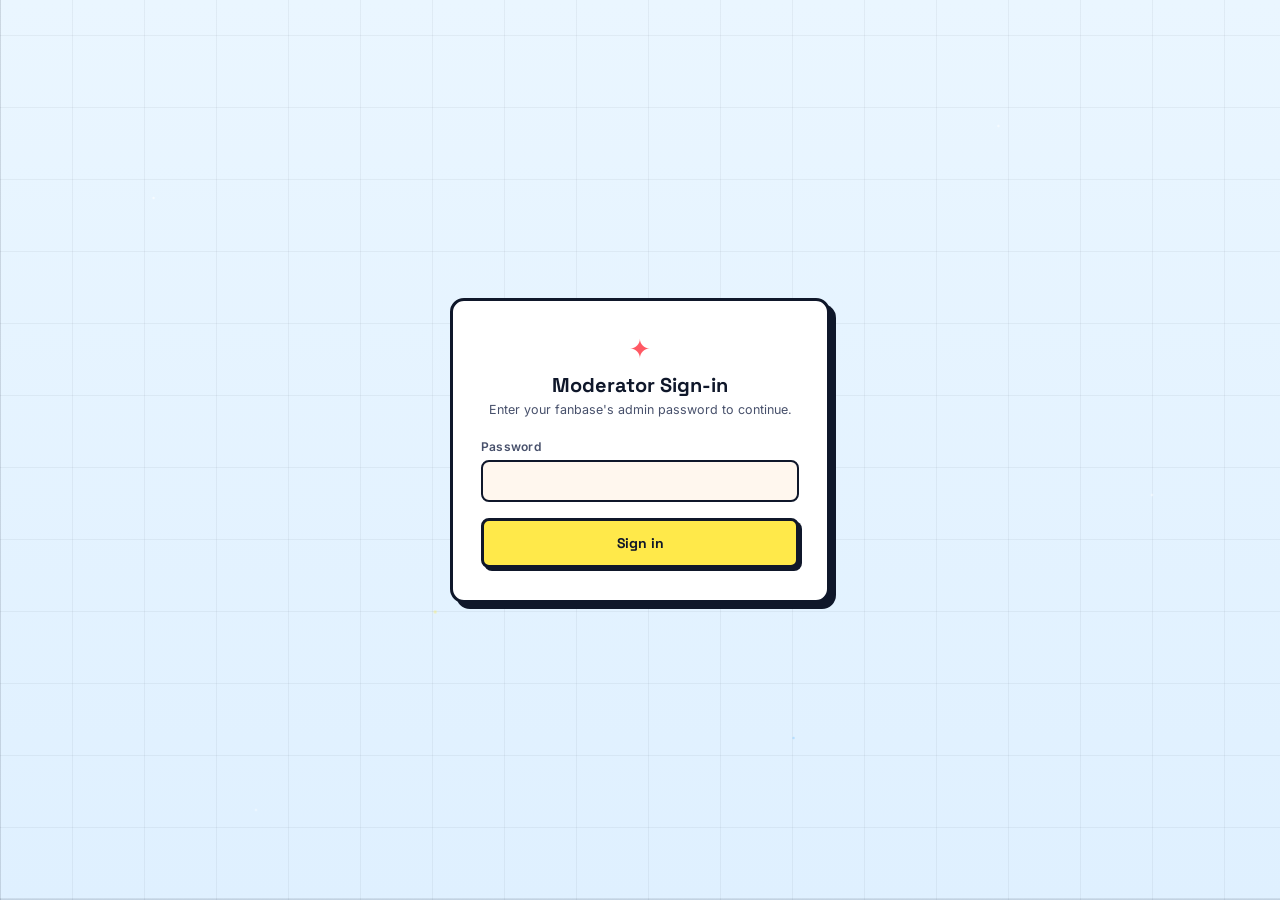
<file: admin/index.html>
<!DOCTYPE html><html lang="en"><head><meta charset="UTF-8"><meta name="viewport" content="width=device-width,initial-scale=1"><title>Admin</title><meta name="robots" content="noindex, nofollow"><link rel="preconnect" href="https://fonts.googleapis.com"><link rel="preconnect" href="https://fonts.gstatic.com" crossorigin><link href="https://fonts.googleapis.com/css2?family=Space+Grotesk:wght@400;500;600;700&family=Inter:wght@400;500;600&family=JetBrains+Mono:wght@400;500&display=swap" rel="stylesheet"><link rel="stylesheet" href="../css/tokens.css"><link rel="stylesheet" href="../css/modal.css"><link rel="stylesheet" href="../css/credits.css"><link rel="stylesheet" href="../css/addsighting.css"><link rel="stylesheet" href="css/admin.css"></head><body><div class="stars" aria-hidden="true"></div><div class="admin-shell"><section class="admin-login" id="loginScreen"><div class="admin-login__glyph" aria-hidden="true">✦</div><h1 class="admin-login__title">Moderator Sign-in</h1><p class="admin-login__sub">Enter your fanbase's admin password to continue.</p><form id="loginForm"><label class="field"><span class="field__label">Password</span> <input class="field__input" id="loginPassword" type="password" required autocomplete="current-password"></label> <button type="submit" class="btn btn--primary">Sign in</button></form><p class="admin-login__error" id="loginError" hidden></p></section><section class="admin-app" id="appScreen" hidden><header class="admin-header"><div><p class="admin-welcome__eyebrow">Welcome back</p><h1 class="admin-welcome__title" id="welcomeName"></h1><p class="admin-welcome__fanbase" id="welcomeFanbase"></p></div><div class="admin-toolbar"><span class="admin-unsaved" id="unsavedIndicator"></span> <button type="button" class="admin-btn" id="refreshBtn">↻ Refresh</button> <button type="button" class="admin-btn admin-btn--primary" id="saveBtn">💾 Save</button></div></header><nav class="admin-tabs"><button type="button" class="admin-tab is-active" data-tab="pendingPanel">Pending</button> <button type="button" class="admin-tab" data-tab="approvedPanel">Approved</button> <button type="button" class="admin-tab" data-tab="batchPanel">Batch Upload</button></nav><div class="admin-panel is-active" id="pendingPanel"><div class="admin-panel__head"><span class="admin-panel__count" id="pendingCount"></span></div><div class="admin-card-grid" id="pendingList"></div><div class="admin-empty" id="pendingEmpty" hidden>No sightings waiting for review.</div></div><div class="admin-panel" id="approvedPanel"><div class="admin-panel__head"><span class="admin-panel__count" id="approvedCount"></span></div><div class="admin-approved-search"><div class="admin-approved-search__bar"><span class="admin-approved-search__icon" aria-hidden="true">🔍</span> <input type="search" class="admin-search admin-search--approved" id="approvedSearch" placeholder="Search by title, category, or submitter…"> <button type="button" class="admin-btn admin-btn--primary" id="approvedSearchBtn">Search</button> <button type="button" class="admin-btn" id="approvedLoadAllBtn">Load all</button></div><div class="admin-approved-sortlinks" id="approvedSortLinks"><button type="button" class="admin-sortlink is-active" data-sort="date-desc">Newest first</button> <span class="admin-sortlink__sep">·</span> <button type="button" class="admin-sortlink" data-sort="date-asc">Oldest first</button> <span class="admin-sortlink__sep">·</span> <button type="button" class="admin-sortlink" data-sort="category-asc">Category A–Z</button> <span class="admin-sortlink__sep">·</span> <button type="button" class="admin-sortlink" data-sort="category-desc">Category Z–A</button></div></div><div class="admin-card-grid" id="approvedList"></div><div class="admin-empty" id="approvedEmpty">Start typing above to search approved sightings.</div></div><div class="admin-panel" id="batchPanel"><div class="admin-panel__head"><span class="admin-panel__count" id="batchCount"></span></div><div class="admin-table-wrap admin-table-wrap--batch"><table class="admin-table admin-table--batch"><thead><tr><th>Link</th><th>Category</th><th>Date</th><th>Location</th><th>Contributor</th><th></th></tr></thead><tbody id="batchTableBody"></tbody></table></div><button type="button" class="admin-add-row" id="batchAddRow">+ Add row</button></div></section></div><div class="admin-toast" id="adminToast"></div><div class="modal" id="deleteModal"><div class="modal__panel"><h2 class="modal__title">Delete this entry?</h2><p class="modal__sub" id="deleteModalMessage"></p><button type="button" class="btn btn--danger" id="deleteModalConfirmBtn">Delete entry</button> <button type="button" class="btn btn--ghost" id="deleteModalCancelBtn">Cancel</button></div></div><script type="module" src="js/admin-main.js"></script></body></html>
</file>
<file: css/tokens.css>
:root{--sky:#EAF6FF;--sky-2:#DFF0FF;--ink:#0f172a;--panel:#FFFFFF;--panel-alt:#FFF7EE;--coral:#FF5964;--peach:#FFE5D9;--sky-blue:#35A7FF;--leaf:#38B000;--sun:#FFE94A;--violet:#9D6BFF;--text:#0f172a;--text-dim:#47506b;--text-faint:#7c8497;--font-display:'Space Grotesk',system-ui,sans-serif;--font-body:'Inter',system-ui,sans-serif;--font-mono:'JetBrains Mono',ui-monospace,monospace;--border-w:3px;--border:var(--border-w) solid var(--ink);--border-thin:2px solid var(--ink);--radius:14px;--radius-sm:8px;--shadow-flat:4px 4px 0px var(--ink);--shadow-flat-sm:3px 3px 0px var(--ink);--shadow-flat-lg:6px 6px 0px var(--ink);--press-offset:3px;--ease:cubic-bezier(0.16, 1, 0.3, 1);--ease-spring:cubic-bezier(0.34, 1.56, 0.64, 1);--ease-rubber:cubic-bezier(0.175, 0.885, 0.32, 1.275)}*{box-sizing:border-box}body,html{margin:0;padding:0;width:100%;height:100%;background:var(--sky);color:var(--text);font-family:var(--font-body);overflow:hidden;-webkit-font-smoothing:antialiased}@media (prefers-reduced-motion:reduce){*,::after,::before{animation-duration:0s!important;animation-iteration-count:1!important;transition-duration:0s!important}}.stars{position:fixed;inset:0;z-index:0;pointer-events:none;background:radial-gradient(3px 3px at 12% 22%,rgba(255,255,255,.9),transparent 60%),radial-gradient(3px 3px at 78% 14%,rgba(255,255,255,.8),transparent 60%),radial-gradient(4px 4px at 34% 68%,rgba(255,233,74,.5),transparent 60%),radial-gradient(3px 3px at 62% 82%,rgba(53,167,255,.35),transparent 60%),radial-gradient(3px 3px at 90% 55%,rgba(255,255,255,.8),transparent 60%),radial-gradient(3px 3px at 20% 90%,rgba(255,255,255,.6),transparent 60%),repeating-linear-gradient(0deg,rgba(15,23,42,.05) 0,rgba(15,23,42,.05) 1px,transparent 1px,transparent 72px),repeating-linear-gradient(90deg,rgba(15,23,42,.05) 0,rgba(15,23,42,.05) 1px,transparent 1px,transparent 72px),linear-gradient(0deg,rgba(15,23,42,.09) 0,rgba(15,23,42,.09) 1.5px,transparent 1.5px) 0 50%/100% 100% no-repeat,linear-gradient(90deg,rgba(15,23,42,.09) 0,rgba(15,23,42,.09) 1.5px,transparent 1.5px) 50% 0/100% 100% no-repeat,linear-gradient(180deg,var(--sky) 0,var(--sky-2) 100%)}.cartoon-panel{background:var(--panel);border:var(--border);border-radius:var(--radius);box-shadow:var(--shadow-flat)}.cartoon-btn{border:var(--border);border-radius:var(--radius-sm);box-shadow:var(--shadow-flat-sm);cursor:pointer;transition:transform 180ms var(--ease-spring),box-shadow 180ms var(--ease-spring)}.cartoon-btn:hover{transform:translate(-3px,-3px);box-shadow:var(--shadow-flat-lg)}.cartoon-btn:active{transform:translate(var(--press-offset),var(--press-offset));box-shadow:1px 1px 0 var(--ink)}.cartoon-tooltip{font-family:var(--font-body);font-size:12px;padding:6px 10px;background:var(--panel);color:var(--text);border:var(--border-thin);border-radius:var(--radius-sm);box-shadow:var(--shadow-flat-sm)}
</file>
<file: css/modal.css>
.modal{position:fixed;inset:0;z-index:9;display:flex;align-items:center;justify-content:center;opacity:0;pointer-events:none;transition:opacity .3s var(--ease)}.modal.is-open{opacity:1;pointer-events:auto}.modal__panel{position:relative;width:min(440px,92vw);max-height:86vh;overflow-y:auto;background:var(--panel);border:var(--border);border-radius:var(--radius);padding:30px 26px;box-shadow:var(--shadow-flat-lg);transform:scale(.95);opacity:0;transition:transform .28s var(--ease-spring),opacity .22s var(--ease)}.modal.is-open .modal__panel{transform:scale(1);opacity:1}.modal__title{font-family:var(--font-display);font-size:22px;margin:0 0 6px;color:var(--ink)}.modal__sub{font-size:13px;color:var(--text-dim);margin:0 0 22px;line-height:1.5}.field{display:block;margin-bottom:16px}.field__label{display:block;font-size:12px;color:var(--text-dim);margin-bottom:6px;letter-spacing:.02em;font-weight:600}.field__sublabel{display:block;font-size:11px;color:var(--text-faint);margin-bottom:4px;font-weight:600;letter-spacing:.02em}.field__input{width:100%;padding:11px 13px;background:var(--panel-alt);border:var(--border-thin);border-radius:var(--radius-sm);color:var(--text);font-family:var(--font-body);font-size:13px;transition:transform .15s var(--ease),box-shadow .15s var(--ease)}.field__input:focus{outline:0;box-shadow:var(--shadow-flat-sm);transform:translate(-1px,-1px)}.field__input.field--invalid{border-color:var(--coral);box-shadow:0 0 0 2px rgba(255,89,100,.25)}.field__input.field--invalid:focus{box-shadow:var(--shadow-flat-sm),0 0 0 2px rgba(255,89,100,.25)}.field__hint{display:block;font-size:11px;color:var(--text-faint);margin-top:5px}.field__hint--error{color:var(--coral);font-weight:600}.field__row+.field__row{margin-top:8px}.field__row--split{display:flex;gap:8px}.field__row--split .field__input{flex:1;min-width:0}.field__locate-btn{width:100%;padding:12px;margin-bottom:10px;background:var(--sky-2,#dff0ff);border:var(--border-thin);border-radius:var(--radius-sm);box-shadow:var(--shadow-flat-sm);color:var(--ink);font-size:13px;font-weight:700;cursor:pointer;transition:transform 180ms var(--ease-spring),box-shadow 180ms var(--ease-spring),background 180ms var(--ease-spring)}.field__locate-btn:hover{transform:translate(-3px,-3px);box-shadow:var(--shadow-flat-lg)}.field__locate-btn:active{transform:translate(3px,3px);box-shadow:1px 1px 0 var(--ink)}.field__locate-btn:disabled{background:var(--sun);cursor:wait;transform:none;box-shadow:var(--shadow-flat-sm)}.field__autocomplete{position:relative}.field__suggestions{position:absolute;top:calc(100% + 6px);left:0;right:0;z-index:20;list-style:none;margin:0;padding:6px;background:var(--panel);border:var(--border-thin);border-radius:var(--radius-sm);box-shadow:var(--shadow-flat-sm);max-height:220px;overflow-y:auto}.field__suggestion{padding:9px 10px;font-size:12px;color:var(--text);border-radius:6px;cursor:pointer;transition:background 120ms var(--ease)}.field__suggestion+.field__suggestion{margin-top:2px}.field__suggestion:hover{background:var(--panel-alt)}.btn{width:100%;padding:13px;border-radius:var(--radius-sm);border:var(--border);font-family:var(--font-display);font-weight:700;font-size:14px;cursor:pointer;box-shadow:var(--shadow-flat-sm);transition:transform 180ms var(--ease-spring),box-shadow 180ms var(--ease-spring)}.btn:hover{transform:translate(-3px,-3px);box-shadow:var(--shadow-flat-lg)}.btn:active{transform:translate(3px,3px);box-shadow:1px 1px 0 var(--ink)}.btn--primary{background:var(--sun);color:var(--ink)}.btn--margin{display:block;text-align:center}.btn--ghost{background:var(--panel);color:var(--text);margin-top:6px}.modal__success{text-align:center;padding-top:6px}.modal__success p{font-size:13px;color:var(--text-dim);line-height:1.6}.modal__success-icon{width:46px;height:46px;margin:4px auto 14px;display:flex;align-items:center;justify-content:center;background:var(--sun);border:var(--border);border-radius:50%;box-shadow:var(--shadow-flat-sm);font-family:var(--font-display);font-weight:700;font-size:20px;color:var(--ink)}.modal__success-text{margin:0 0 20px}.toast{position:fixed;left:50%;bottom:28px;z-index:12;transform:translate(-50%,20px);background:var(--panel);border:var(--border);color:var(--text);font-size:13px;font-weight:600;padding:12px 20px;border-radius:999px;opacity:0;pointer-events:none;transition:transform .35s var(--ease),opacity .35s var(--ease);box-shadow:var(--shadow-flat)}.toast.is-visible{opacity:1;transform:translate(-50%,0)}
</file>
<file: css/credits.css>
.modal__panel--credits{width:min(520px,94vw)}.credits-section{margin-bottom:22px}.credits-section:last-child{margin-bottom:0}.credits-section__title{font-family:var(--font-display);font-size:13px;font-weight:700;text-transform:uppercase;letter-spacing:.06em;color:var(--ink);margin:0 0 4px}.credits-section__hint{font-size:11px;color:var(--text-faint);margin:0 0 10px}.credits-lead{display:flex;align-items:center;gap:14px;background:var(--sun);border:var(--border);border-radius:var(--radius-sm);box-shadow:var(--shadow-flat-sm);padding:14px 16px}.credits-avatar{width:52px;height:52px;flex:0 0 auto;border-radius:50%;border:var(--border-thin);background:var(--panel);display:flex;align-items:center;justify-content:center;font-family:var(--font-display);font-weight:700;font-size:18px;color:var(--ink);overflow:hidden}.credits-avatar img{width:100%;height:100%;object-fit:cover}.credits-name{font-family:var(--font-display);font-weight:700;font-size:15px;color:var(--ink)}.credits-role{font-size:11px;color:var(--ink);opacity:.75;margin:2px 0 6px}.credits-blurb{font-size:12px;color:var(--ink);opacity:.85;line-height:1.4;margin:0 0 8px}.credits-list{display:flex;flex-direction:column;gap:10px}.credits-card{display:flex;align-items:center;justify-content:space-between;gap:10px;background:var(--panel-alt);border:var(--border-thin);border-radius:var(--radius-sm);box-shadow:var(--shadow-flat-sm);padding:10px 12px;transition:transform 180ms var(--ease-spring),box-shadow 180ms var(--ease-spring)}.credits-card:hover{transform:translate(-2px,-2px);box-shadow:var(--shadow-flat)}.credits-card__name{font-size:13px;font-weight:600;color:var(--text)}.credits-card__count{display:block;font-size:10px;color:var(--text-faint);font-family:var(--font-mono);margin-top:2px}.credits-empty{font-size:12px;color:var(--text-faint);text-align:center;border:2px dashed var(--ink);border-radius:var(--radius-sm);padding:14px;background:var(--panel-alt)}.credits-socials{display:flex;gap:6px;flex-shrink:0}.credits-social-btn{width:28px;height:28px;border-radius:50%;border:var(--border-thin);background:var(--panel);display:flex;align-items:center;justify-content:center;color:var(--ink);box-shadow:var(--shadow-flat-sm);transition:transform 180ms var(--ease-spring),box-shadow 180ms var(--ease-spring),background 180ms var(--ease-spring)}.credits-social-btn:hover{transform:translate(-2px,-2px);box-shadow:var(--shadow-flat);background:var(--sky-2)}.credits-social-btn:active{transform:translate(2px,2px);box-shadow:1px 1px 0 var(--ink)}.credits-social-btn svg{width:14px;height:14px;fill:currentColor}
</file>
<file: css/addsighting.css>
.field__row--split{align-items:center}.field__row--location{display:flex;align-items:center;gap:8px}.field__row--location .field__autocomplete{flex:1;min-width:0}.field__row--location .platform-btn{flex:0 0 auto}#useMyLocationBtn:disabled{opacity:.5;cursor:not-allowed}.platform-btns{display:flex;gap:6px;flex:0 0 auto}.platform-btn{width:36px;height:36px;border-radius:50%;border:var(--border-thin);background:var(--panel-alt);display:flex;align-items:center;justify-content:center;color:var(--ink);box-shadow:var(--shadow-flat-sm);cursor:pointer;transition:transform 180ms var(--ease-spring),box-shadow 180ms var(--ease-spring),background 180ms var(--ease-spring),color 180ms var(--ease-spring);padding:0}.platform-btn:hover{transform:translate(-2px,-2px);box-shadow:var(--shadow-flat)}.platform-btn:active{transform:translate(2px,2px);box-shadow:1px 1px 0 var(--ink)}.platform-btn svg{width:15px;height:15px;fill:currentColor}.platform-btn.is-active{background:var(--sky-blue);color:#fff}
</file>
<file: admin/css/admin.css>
body,html{overflow:auto}.admin-shell{position:relative;z-index:1;min-height:100%;display:flex;flex-direction:column;align-items:center;padding:40px 24px}.admin-login{margin:auto 0}.admin-login{width:min(380px,92vw);background:var(--panel);border:var(--border);border-radius:var(--radius);box-shadow:var(--shadow-flat-lg);padding:32px 28px;text-align:center}.admin-login__glyph{font-size:26px;color:var(--coral)}.admin-login__title{font-family:var(--font-display);font-size:20px;margin:8px 0 4px;color:var(--ink)}.admin-login__sub{font-size:12.5px;color:var(--text-dim);margin:0 0 22px}.admin-login form{text-align:left}.admin-login__error{margin-top:12px;font-size:12px;font-weight:600;color:var(--coral)}.admin-app{width:min(960px,96vw);margin:0 auto}.admin-header{display:flex;align-items:flex-start;justify-content:space-between;gap:16px;flex-wrap:wrap;margin-bottom:18px}.admin-welcome__eyebrow{font-family:var(--font-mono);font-size:11px;text-transform:uppercase;letter-spacing:.08em;color:var(--text-faint);margin:0 0 2px}.admin-welcome__title{font-family:var(--font-display);font-weight:700;font-size:24px;color:var(--ink);margin:0}.admin-welcome__fanbase{font-size:12.5px;color:var(--text-dim);margin:4px 0 0}.admin-toolbar{display:flex;align-items:center;gap:10px}.admin-unsaved{font-family:var(--font-mono);font-size:11px;color:var(--coral);font-weight:600}.admin-btn{padding:10px 16px;border-radius:var(--radius-sm);border:var(--border);font-family:var(--font-display);font-weight:700;font-size:13px;cursor:pointer;box-shadow:var(--shadow-flat-sm);background:var(--panel);color:var(--ink);transition:transform 180ms var(--ease-spring),box-shadow 180ms var(--ease-spring)}.admin-btn:hover{transform:translate(-3px,-3px);box-shadow:var(--shadow-flat-lg)}.admin-btn:active{transform:translate(3px,3px);box-shadow:1px 1px 0 var(--ink)}.admin-btn:disabled{cursor:wait;opacity:.7;transform:none;box-shadow:var(--shadow-flat-sm)}.admin-btn--primary{background:var(--sun)}.admin-tabs{display:flex;gap:8px;margin-bottom:16px}.admin-tab{padding:9px 16px;border-radius:999px;border:var(--border-thin);background:var(--panel);color:var(--text-dim);font-family:var(--font-display);font-weight:700;font-size:12.5px;cursor:pointer;transition:transform 180ms var(--ease-spring),box-shadow 180ms var(--ease-spring),background 180ms var(--ease-spring),color 180ms var(--ease-spring)}.admin-tab:hover{transform:translateY(-2px);box-shadow:var(--shadow-flat-sm)}.admin-tab.is-active{background:var(--sky-blue);color:var(--panel);border-color:var(--ink)}.admin-panel{display:none}.admin-panel.is-active{display:block}.admin-panel__head{display:flex;align-items:center;justify-content:space-between;gap:12px;flex-wrap:wrap;margin-bottom:12px}.admin-approved-search{display:flex;flex-direction:column;align-items:center;gap:12px;margin-bottom:20px}.admin-approved-search__bar{position:relative;display:flex;align-items:center;gap:8px;width:min(600px,100%)}.admin-approved-search__icon{position:absolute;left:16px;font-size:15px;pointer-events:none}.admin-search--approved{flex:1;padding:14px 16px 14px 42px;font-size:14px}.admin-search{border-radius:var(--radius-sm);border:var(--border);background:var(--panel);font-family:var(--font-body);font-size:12.5px;color:var(--text);min-width:220px;box-shadow:var(--shadow-flat-sm);transition:box-shadow 180ms var(--ease-spring),transform 180ms var(--ease-spring)}.admin-search:focus{outline:0;box-shadow:var(--shadow-flat-lg);transform:translate(-2px,-2px);border-color:var(--sky-blue)}.admin-approved-search__bar .admin-btn{white-space:nowrap;padding:12px 16px}.admin-approved-sortlinks{display:flex;align-items:center;gap:8px;flex-wrap:wrap;justify-content:center}.admin-sortlink{background:0 0;border:none;padding:2px 2px;cursor:pointer;font-family:var(--font-mono);font-size:11.5px;color:var(--text-dim);text-decoration:underline;text-underline-offset:3px;transition:color 180ms var(--ease-spring)}.admin-sortlink:hover{color:var(--sky-blue)}.admin-sortlink.is-active{color:var(--ink);font-weight:700;text-decoration:none}.admin-sortlink__sep{color:var(--text-faint);font-size:11px}.admin-panel__count{font-family:var(--font-mono);font-size:11px;color:var(--text-faint);font-weight:600}.admin-card-grid{display:grid;grid-template-columns:repeat(auto-fill,minmax(240px,1fr));gap:14px}.admin-card{background:var(--panel-alt);border:var(--border-thin);border-radius:var(--radius-sm);box-shadow:var(--shadow-flat-sm);padding:14px;transition:box-shadow 180ms var(--ease-spring)}.admin-card.is-approved{border-color:var(--leaf);box-shadow:3px 3px 0 var(--leaf)}.admin-card.is-denied{opacity:.6}.admin-card__head{display:flex;align-items:center;justify-content:flex-end;margin-bottom:8px}.admin-card__status{font-size:11px;font-weight:700;color:var(--text-dim)}.admin-card.is-approved .admin-card__status{color:var(--leaf)}.admin-card.is-denied .admin-card__status{color:var(--coral)}.admin-card__title{font-family:var(--font-display);font-size:15px;margin:0 0 6px;color:var(--text)}.admin-card__meta{font-size:11.5px;color:var(--text-faint);margin:0 0 8px}.admin-card__link{display:block;text-align:center;padding:9px 12px;margin-bottom:10px;border-radius:var(--radius-sm);border:var(--border-thin);background:var(--panel);box-shadow:var(--shadow-flat-sm);font-size:12px;font-weight:700;color:var(--ink);text-decoration:none;transition:transform 180ms var(--ease-spring),box-shadow 180ms var(--ease-spring),background 180ms var(--ease-spring),color 180ms var(--ease-spring)}.admin-card__link:hover{background:var(--sky-blue);color:var(--panel);transform:translateY(-2px);box-shadow:var(--shadow-flat-lg)}.admin-card__link:active{transform:translateY(0);box-shadow:1px 1px 0 var(--ink)}.admin-card__actions{display:flex;gap:8px}.admin-decision{flex:1;padding:8px;border-radius:var(--radius-sm);border:var(--border-thin);background:var(--panel);font-size:15px;cursor:pointer;transition:transform 180ms var(--ease-spring),box-shadow 180ms var(--ease-spring),background 180ms var(--ease-spring)}.admin-decision:hover{transform:translateY(-2px);box-shadow:var(--shadow-flat-sm)}.admin-decision--approve[aria-pressed=true]{background:var(--leaf);color:var(--panel)}.admin-decision--approve:hover{background:var(--leaf);color:var(--panel)}.admin-decision--deny[aria-pressed=true]{background:var(--coral);color:var(--panel)}.admin-decision--delete{flex:1;background:var(--panel)}.admin-decision--delete:hover{background:var(--coral);color:var(--panel)}.admin-decision--delete[aria-pressed=true]{background:var(--leaf);color:var(--panel)}.admin-card.is-marked-deleted{opacity:.55;border-color:var(--coral);box-shadow:3px 3px 0 var(--coral)}.admin-card__delete-note{margin:0 0 10px;font-size:11px;font-weight:700;color:var(--coral)}#deleteModal{background:rgba(15,23,42,.45)}.btn--danger{background:var(--coral);color:var(--panel)}.admin-empty{border:2px dashed var(--ink);border-radius:var(--radius-sm);padding:24px;text-align:center;font-size:13px;color:var(--text-faint);background:var(--panel-alt)}.admin-card__field{display:block;margin-bottom:10px}.admin-card__field-label{display:block;font-family:var(--font-mono);font-size:10px;text-transform:uppercase;letter-spacing:.05em;color:var(--text-faint);margin-bottom:4px}.admin-card__input{width:100%;padding:7px 9px;border-radius:6px;border:var(--border-thin);background:var(--panel);font-family:var(--font-body);font-size:12.5px;color:var(--text)}.admin-card__field--location{position:relative}.admin-card__location-hint{margin:5px 0 0;font-size:10.5px;color:var(--text-faint)}.admin-table--batch td,.admin-table--batch th{vertical-align:top}.batch-location{position:relative;min-width:180px}.batch-location__hint{margin:5px 0 0;font-size:10.5px;color:var(--text-faint)}.batch-contributor{display:flex;flex-direction:column;gap:6px;min-width:140px}.admin-table-wrap{background:var(--panel);border:var(--border-thin);border-radius:var(--radius-sm);box-shadow:var(--shadow-flat-sm);overflow-x:auto}.admin-table-wrap--batch{overflow:visible}.admin-table{width:100%;border-collapse:collapse}.admin-table th{text-align:left;font-family:var(--font-display);font-size:11px;text-transform:uppercase;letter-spacing:.05em;color:var(--text-dim);padding:10px 12px;border-bottom:var(--border-thin)}.admin-table td{padding:8px 10px;border-bottom:1px solid rgba(15,23,42,.08)}.admin-table__input{width:100%;padding:8px 9px;border-radius:6px;border:var(--border-thin);background:var(--panel-alt);font-family:var(--font-body);font-size:12.5px;color:var(--text)}.admin-table__delete{width:30px;height:30px;border-radius:50%;border:var(--border-thin);background:var(--panel);color:var(--coral);cursor:pointer;font-size:13px}.admin-table__delete:hover{background:var(--coral);color:var(--panel)}.admin-add-row{margin-top:12px;padding:9px 14px;border-radius:var(--radius-sm);border:var(--border-thin);background:var(--sky-2);color:var(--ink);font-weight:700;font-size:12.5px;cursor:pointer}.admin-add-row:hover{transform:translateY(-2px)}.admin-toast{position:fixed;left:50%;bottom:24px;z-index:20;transform:translate(-50%,20px);background:var(--panel);border:var(--border);color:var(--text);font-size:13px;font-weight:600;padding:12px 20px;border-radius:999px;opacity:0;pointer-events:none;transition:transform .35s var(--ease),opacity .35s var(--ease);box-shadow:var(--shadow-flat)}.admin-toast.is-visible{opacity:1;transform:translate(-50%,0)}@media (max-width:640px){.admin-header{flex-direction:column}.admin-toolbar{width:100%}.admin-btn{flex:1}.admin-approved-search__bar{flex-wrap:wrap}.admin-search--approved{flex-basis:100%}}
</file>
